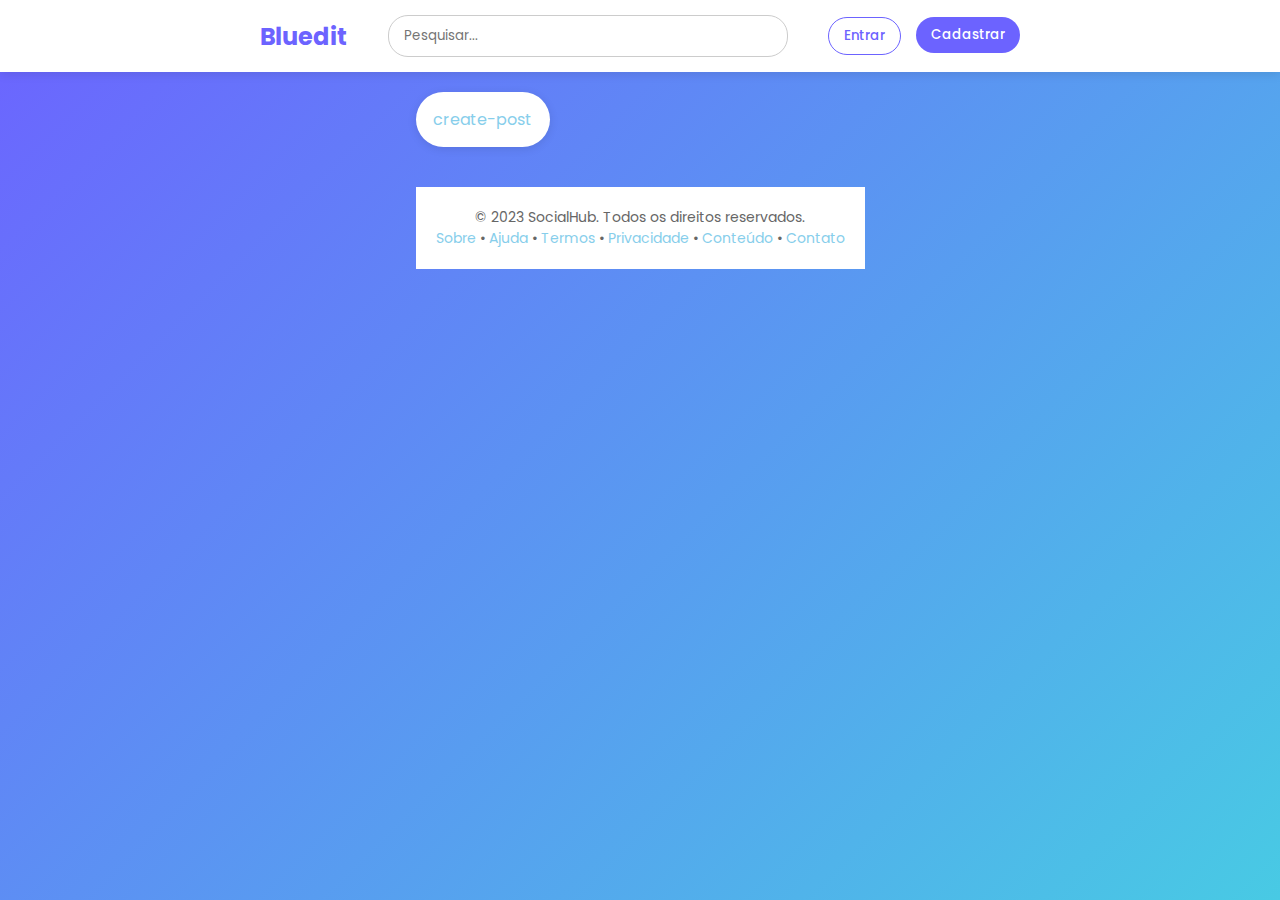
<file: index.html>
<!DOCTYPE html>
<html lang="pt-br">
<head>
    <meta charset="UTF-8">
    <meta name="viewport" content="width=device-width, initial-scale=1.0">
    <title>Feed - Bluedit</title>
    <link href="https://fonts.googleapis.com/css2?family=Poppins:wght@300;400;500;600;700&display=swap" rel="stylesheet">
    <link rel="stylesheet" href="style/home.css">
</head>
<body>
    <!-- Header -->
    <header>
        <div class="header-container">
            <a href="index.html">
                <div class="logo">Bluedit</div>
            
            </a>
            <div class="search-bar">
                <input type="text" placeholder="Pesquisar...">
            </div>
            <div class="user-actions" id="user-actions">
                <a href="login.html">
                    <button class="btn btn-outline">Entrar</button>
                </a>
                <a href="cadastro.html">
                    <button class="btn btn-primary">Cadastrar</button>
                </a>
            </div>
        </div>
        
        <div name="showUser" id="showUser">
            
        </div>
    </header>

    <!-- Main Content -->
    <div class="main-container">
        <!-- Feed -->
        <div class="feed">
            <!-- Create Post -->
            <a href="createPost.html">
                <div class="create-post" >
                    create-post
                </div>
            </a>    
        </div>

            <!-- Post 1 -->
            <a href="showPost.html">
                <div id="postLocation">
                    
                </div>
            </a>

    <!-- Footer -->
    <footer>
        <div class="footer-container">
            <p>© 2023 SocialHub. Todos os direitos reservados.</p>
            <p><a href="#">Sobre</a> • <a href="#">Ajuda</a> • <a href="#">Termos</a> • <a href="#">Privacidade</a> • <a href="#">Conteúdo</a> • <a href="#">Contato</a></p>
        </div>
    </footer>
    <script type="module" src="script/home.js"></script>
    <script>
        const url = new URLSearchParams(window.location.search)
if(url.has("login")){
    // Criar e mostrar a mensagem
    const messageDiv = document.createElement('div');
    messageDiv.style.cssText = `
        position: fixed;
        top: 20px;
        left: 50%;
        transform: translateX(-50%);
        background: #e6ffe6;
        color: green;
        padding: 15px 25px;
        border: 2px solid green;
        border-radius: 8px;
        font-weight: bold;
        text-align: center;
        box-shadow: 0 0 10px rgba(0,0,0,0.2);
        z-index: 10000;
        transition: opacity 0.5s ease;
    `;
    messageDiv.textContent = 'Conta logada!!';
    
    // Adicionar ao body
    document.body.appendChild(messageDiv);
    
    // Fazer desaparecer após 3 segundos
    setTimeout(() => {
        messageDiv.style.opacity = '0';
        // Remover do DOM após a transição
        setTimeout(() => {
            if(messageDiv.parentNode) {
                messageDiv.parentNode.removeChild(messageDiv);
            }
        }, 500);
    }, 3000);
}
if(url.has("PostErro")){
    const messageDiv = document.createElement('div');
    messageDiv.style.cssText = `
        position: fixed;
        top: 20px;
        left: 50%;
        transform: translateX(-50%);
        background: #e6ffe6;
        color: red;
        padding: 15px 25px;
        border: 2px solid red;
        border-radius: 8px;
        font-weight: bold;
        text-align: center;
        box-shadow: 0 0 10px rgba(0,0,0,0.2);
        z-index: 10000;
        transition: opacity 0.5s ease;
    `;
    messageDiv.textContent = 'entre em uma conta para criar um post!';
    
    // Adicionar ao body
    document.body.appendChild(messageDiv);
    
    // Fazer desaparecer após 3 segundos
    setTimeout(() => {
        messageDiv.style.opacity = '0';
        // Remover do DOM após a transição
        setTimeout(() => {
            if(messageDiv.parentNode) {
                messageDiv.parentNode.removeChild(messageDiv);
            }
        }, 500);
    }, 2000);
}
        
    </script>
</body>
</html>
</file>
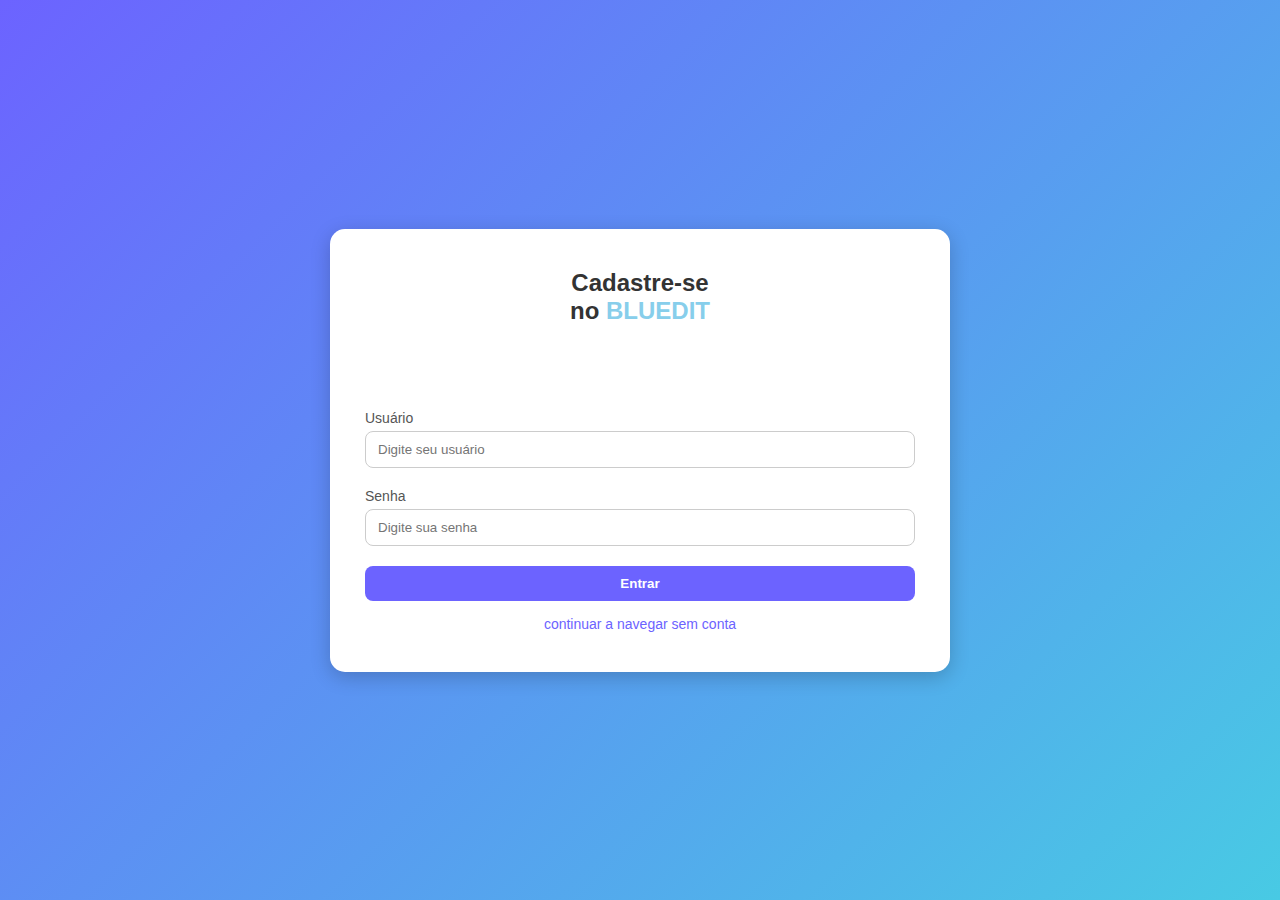
<file: cadastro.html>
<!DOCTYPE html>
<html lang="pt-BR">
<head>
    <meta charset="UTF-8">
    <meta name="viewport" content="width=device-width, initial-scale=1.0">
    <title>Tela de Login</title>
    <link rel="stylesheet" href="style/style.css">
</head>
<body>

    <div class="login-container">
        <h2>Cadastre-se<br>no <a>BLUEDIT</a></h2>
        <form  method="POST" action="php/register.php">
            <div class="input-group">
                <label>Usuário</label>
                <input type="text" id="name" name="name" placeholder="Digite seu usuário" required>
            </div>

            <div class="input-group">
                <label>Senha</label>
                <input type="password" id="password" name="password" placeholder="Digite sua senha" required>
            </div>

            <button class="login-btn" type="submit" onclick="sendForPhpRegister">Entrar</button>

                <div class="extra">
                <p><a href="index.html">continuar a navegar sem conta</a></p>
            </div>

        </form>
    </div>

    <script src="script/script.js"></script>
      <script>
        const url = new URLSearchParams(window.location.search)
        if(url.has("erro")){
            document.body.insertAdjacentHTML('beforebegin',   `
                <div style="
                position: fixed;
                top: 15%;
                left: 50%;
                transform: translate(-50%, -50%);
                background: #ffe6e6;
                color: red;
                padding: 10px 20px;
                border: 1px solid red;
                border-radius: 8px;
                font-weight: bold;
                text-align: center;
                box-shadow: 0 0 10px rgba(0,0,0,0.2);
                ">
                Este nome de usuário já está em uso. Por favor, tente outro
                </div>
            `)
        }

    </script>
</body>
</html>
</file>
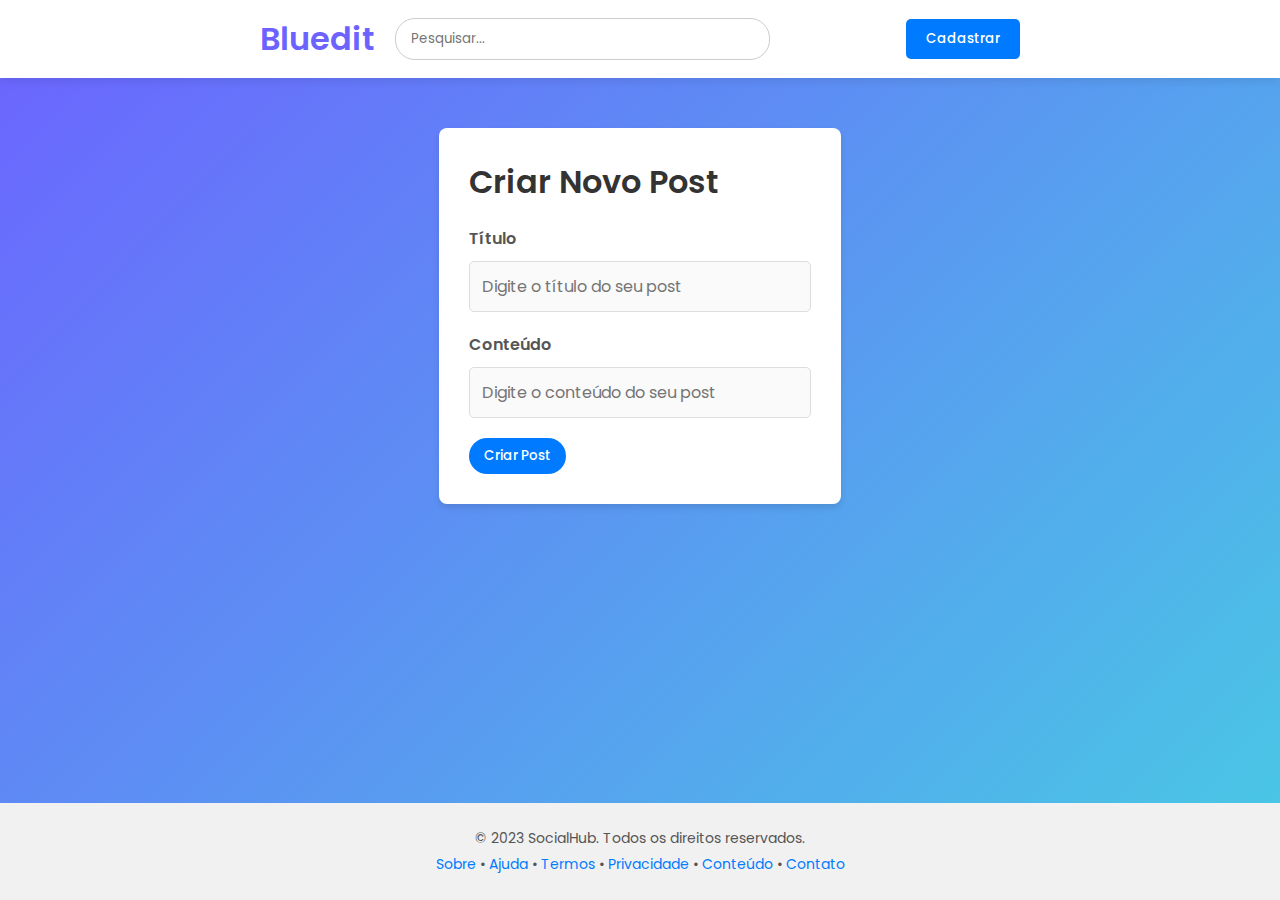
<file: createPost.html>
<!DOCTYPE html>
<html lang="pt-br">
<head>
    <meta charset="UTF-8">
    <meta name="viewport" content="width=device-width, initial-scale=1.0">
    <title>Criar Post - Bluedit</title>
    <link href="https://fonts.googleapis.com/css2?family=Poppins:wght@300;400;500;600;700&display=swap" rel="stylesheet">
    <link rel="stylesheet" href="style/home.css">
    <style>
         body {
            font-family: 'Poppins', sans-serif;
            background-color: #f7f7f7;
            margin: 0;
            padding: 0;
            color: #333;
        }

        .logo {
            font-size: 2rem;
            font-weight: 600;
        }
         .user-actions a {
            margin-left: 10px;
        }

        .user-actions button {
            padding: 10px 20px;
            border-radius: 5px;
            border: none;
            font-weight: 500;
            cursor: pointer;
            transition: background-color 0.3s ease;
        }

        .btn-outline {
            background-color: transparent;
            border: 2px solid white;
            color: white;
        }

        .btn-outline:hover {
            background-color: white;
            color: #007BFF;
        }

        .btn-primary {
            background-color: #007BFF;
            color: white;
        }

        .btn-primary:hover {
            background-color: #0056b3;
        }

        .main-container {
            max-width: 1200px;
            margin: 50px auto;
            padding: 0 20px;
        }

        .create-post-container {
            background-color: white;
            padding: 30px;
            border-radius: 8px;
            box-shadow: 0 4px 6px rgba(0, 0, 0, 0.1);
        }

        .create-post-container h2 {
            font-size: 2rem;
            font-weight: 600;
            margin-bottom: 20px;
            color: #333;
        }

        .form-group {
            margin-bottom: 20px;
        }

        .form-group label {
            font-weight: 600;
            margin-bottom: 10px;
            display: block;
            color: #555;
        }

        .form-group input {
            width: 100%;
            padding: 12px;
            border: 1px solid #ddd;
            border-radius: 5px;
            font-size: 1rem;
            background-color: #fafafa;
        }

        .form-group input:focus {
            border-color: #007BFF;
            outline: none;
            background-color: #fff;
        }

        footer {
            background-color: #f1f1f1;
            padding: 20px 0;
            text-align: center;
        }

        footer p {
            margin: 5px 0;
            color: #555;
        }

        footer a {
            color: #007BFF;
            text-decoration: none;
        }

        footer a:hover {
            text-decoration: underline;
        }
    </style>
    </style>
</head>
<body>
    <!-- Header -->
    <header>
        <div class="header-container">
            <a href="index.html">
                <div class="logo">Bluedit</div>
            </a>
            <div class="search-bar">
                <input type="text" placeholder="Pesquisar...">
            </div>
            <div class="user-actions">
                <a href="login.html">
                    <button class="btn btn-outline">Entrar</button>
                </a>
                <a href="cadastro.html">
                    <button class="btn btn-primary">Cadastrar</button>
                </a>
            </div>
        </div>
        <div name="showUser" id="showUser">
            
        </div>
    </header>

    <!-- Main Content -->
    <div class="main-container">
        <div class="create-post-container">
            <h2>Criar Novo Post</h2>
            <form method="POST" action="php/createPost.php">
                <div class="form-group">
                    <label for="postTitle">Título</label>
                    <input type="text" id="postTitle" name="title" required placeholder="Digite o título do seu post">
                </div>
                <div class="form-group">
                    <label for="bodyPost">Conteúdo</label>
                    <input type="text" id="bodyPost" name="bodyPost" required placeholder="Digite o conteúdo do seu post">
                </div>

                <button type="submit" class="btn btn-primary">Criar Post</button>
            </form>
        </div>
    </div>

    <!-- Footer -->
    <footer>
        <div class="footer-container">
            <p>© 2023 SocialHub. Todos os direitos reservados.</p>
            <p><a href="#">Sobre</a> • <a href="#">Ajuda</a> • <a href="#">Termos</a> • <a href="#">Privacidade</a> • <a href="#">Conteúdo</a> • <a href="#">Contato</a></p>
        </div>
    </footer>

    <script type="module" src="script/script.js"></script>
    <script type="module" src="script/home.js"></script>
</body>
</html>
</file>
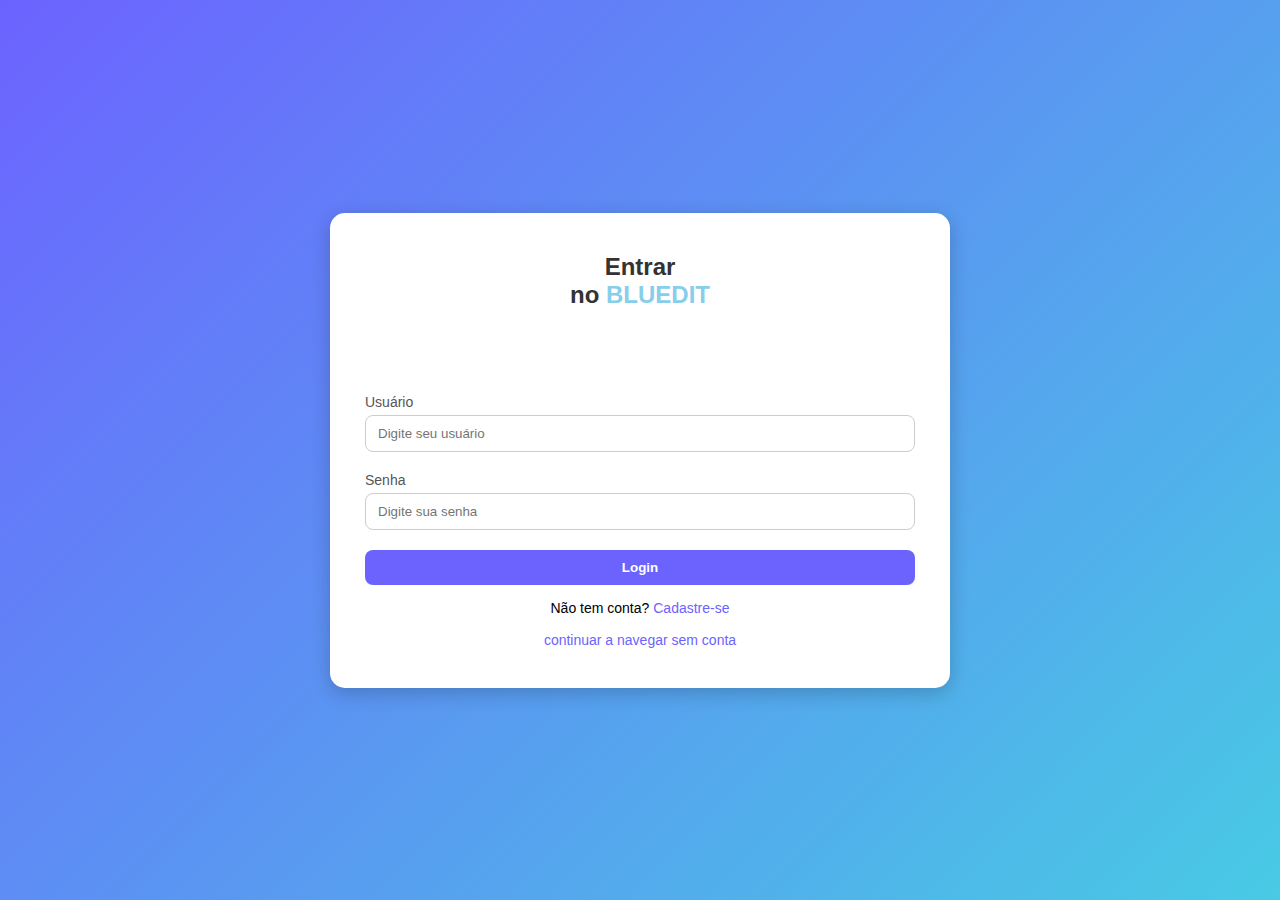
<file: login.html>
<!DOCTYPE html>
<html lang="pt-BR">
<head>
    <meta charset="UTF-8">
    <meta name="viewport" content="width=device-width, initial-scale=1.0">
    <title>BLUEDIT</title>
    <link rel="stylesheet" href="style/style.css">
</head>
<body>

    <div class="login-container">
        <h2>Entrar<br>no <a>BLUEDIT</a></h2>
        <form  method="POST" action="php/login.php">
            <div class="input-group">
                <label>Usuário</label>
                <input type="text" id="name" name="name" placeholder="Digite seu usuário" required>
            </div>

            <div class="input-group">
                <label>Senha</label>
                <input type="password" id="password" name="password" placeholder="Digite sua senha" required>
            </div>

            <button class="login-btn" type="submit" onclick="sendForPhp">Login</button>

            <div class="extra">
                <p>Não tem conta? <a href="cadastro.html">Cadastre-se</a></p><br>
                <p><a href="index.html">continuar a navegar sem conta</a></p>
            </div>
        </form>
    </div>

    <script src="script/script.js"></script>
    <script>
        const url = new URLSearchParams(window.location.search)
        if(url.has("login")){
            document.body.insertAdjacentHTML('beforebegin',   `
                <div style="
                position: fixed;
                top: 15%;
                left: 50%;
                transform: translate(-50%, -50%);
                background: #ffe6e6;
                color: red;
                padding: 10px 20px;
                border: 1px solid red;
                border-radius: 8px;
                font-weight: bold;
                text-align: center;
                box-shadow: 0 0 10px rgba(0,0,0,0.2);
                ">
                Usuário ou senha incorretos!
                </div>
            `)
        }else if(url.has("create")){
            document.body.insertAdjacentHTML('beforebegin',   `
                <div style="
                position: fixed;
                top: 15%;
                left: 50%;
                transform: translate(-50%, -50%);
                background: #ffe6e6;
                color: green;
                padding: 10px 20px;
                border: 1px solid green;
                border-radius: 8px;
                font-weight: bold;
                text-align: center;
                box-shadow: 0 0 10px rgba(0,0,0,0.2);
                ">
                Usuário criado com sucesso 
                </div>
            `)
        }

    </script>
</body>
</html>
</file>
<file: style/home.css>
/* Reset básico */
        * {
            margin: 0;
            padding: 0;
            box-sizing: border-box;
            font-family: "Poppins", sans-serif;
        }

        body {
            background: linear-gradient(135deg, #6C63FF, #48CAE4);
            min-height: 100vh;
            display: flex;
            flex-direction: column;
        }

        a {
            color: skyblue;
            text-decoration: none;
        }

        /* Header */
        header {
            background-color: #fff;
            box-shadow: 0 2px 10px rgba(0,0,0,0.1);
            padding: 15px 0;
            position: sticky;
            top: 0;
            z-index: 100;
        }

        .header-container {
            max-width: 800px;
            margin: 0 auto;
            display: flex;
            justify-content: space-between;
            align-items: center;
            padding: 0 20px;
        }

        .logo {
            font-size: 24px;
            font-weight: 700;
            color: #6C63FF;
        }

        .search-bar {
            flex: 1;
            max-width: 400px;
            margin: 0 20px;
        }

        .search-bar input {
            width: 100%;
            padding: 10px 15px;
            border: 1px solid #ccc;
            border-radius: 20px;
            outline: none;
            transition: border-color 0.2s;
        }

        .search-bar input:focus {
            border-color: #6C63FF;
        }

        .user-actions {
            display: flex;
            gap: 15px;
        }

        .btn {
            padding: 8px 15px;
            border-radius: 20px;
            font-weight: 500;
            cursor: pointer;
            transition: 0.2s;
        }

        .btn-primary {
            background: #6C63FF;
            color: white;
            border: none;
        }

        .btn-primary:hover {
            background: #5848E5;
        }

        .btn-outline {
            background: transparent;
            color: #6C63FF;
            border: 1px solid #6C63FF;
        }

        .btn-outline:hover {
            background: #f0f0ff;
        }

        /* Main Content */
        .main-container {
            max-width: 800px;
            margin: 20px auto;
            padding: 0 20px;
            flex: 1;
        }

        /* Feed */
        .feed {
            width:30%;

        }

        .create-post {
            background-color: #fff;
            border-radius: 100px;
            padding: 15px;
            margin-bottom: 20px;
            box-shadow: 0 2px 10px rgba(0,0,0,0.1);
            text-align: center;
        }

        .create-post input {
            width: 100%;
            padding: 12px 15px;
            border: 1px solid #ccc;
            border-radius: 20px;
            outline: none;
            transition: border-color 0.2s;
            margin-bottom: 10px;
        }

        .create-post input:focus {
            border-color: #6C63FF;
        }

        .post-actions {
            display: flex;
            gap: 10px;
        }

        .post-action-btn {
            padding: 8px 15px;
            border-radius: 20px;
            background: transparent;
            border: none;
            cursor: pointer;
            transition: 0.2s;
            display: flex;
            align-items: center;
            gap: 5px;
            color: #666;
        }

        .post-action-btn:hover {
            background-color: #f5f5f5;
        }

        /* Post Card */
        .post {
            background-color: #fff;
            border-radius: 10px;
            padding: 15px;
            margin-bottom: 20px;
            box-shadow: 0 2px 10px rgba(0,0,0,0.1);
            width: 700px;
        }

        .post-header {
            display: flex;
            align-items: center;
            margin-bottom: 10px;
        }

        .post-community {
            font-weight: 600;
            color: #333;
            margin-right: 5px;
        }

        .post-meta {
            color: #666;
            font-size: 12px;
        }

        .post-title {
            font-size: 18px;
            margin-bottom: 10px;
            color: #333;
        }

        .post-content {
            margin-bottom: 15px;
            color: #444;
            line-height: 1.5;
        }

        .post-image {
            width: 100%;
            border-radius: 5px;
            margin-bottom: 15px;
        }

        .post-footer {
            display: flex;
            gap: 15px;
        }

        .comment-btn {
            display: flex;
            align-items: center;
            gap: 5px;
            background: transparent;
            border: none;
            cursor: pointer;
            color: #666;
            transition: 0.2s;
            padding: 5px;
            border-radius: 5px;
        }

        .comment-btn:hover {
            background-color: #f5f5f5;
            color: #6C63FF;
        }

        /* Footer */
        footer {
            background-color: #fff;
            padding: 20px 0;
            margin-top: 40px;
            text-align: center;
            color: #666;
            font-size: 14px;
        }

        .footer-container {
            max-width: 800px;
            margin: 0 auto;
            padding: 0 20px;
        }

        /* Responsividade */
        @media (max-width: 768px) {
            .search-bar {
                display: none;
            }
        }
</file>
<file: style/style.css>
/* Reset básico */
        * {
            margin: 0;
            padding: 0;
            box-sizing: border-box;
            font-family: "Poppins", sans-serif;
        }

        body {
            background: linear-gradient(135deg, #6C63FF, #48CAE4);
            height: 100vh;
            display: flex;
            justify-content: center;
            align-items: center;
        }
        a{
            color: skyblue;
        }
        .login-container {
            background-color: #fff;
            padding: 40px 35px;
            border-radius: 15px;
            box-shadow: 0 5px 20px rgba(0,0,0,0.2);
            width: 620px;
            text-align: center;
        }

        .login-container h2 {
            margin-bottom: 85px;
            color: #333;
        }

        .input-group {
            margin-bottom: 20px;
            text-align: left;
        }

        .input-group label {
            display: block;
            color: #555;
            margin-bottom: 5px;
            font-size: 14px;
        }

        .input-group input {
            width: 100%;
            padding: 10px 12px;
            border: 1px solid #ccc;
            border-radius: 8px;
            outline: none;
            transition: border-color 0.2s;
        }

        .input-group input:focus {
            border-color: #6C63FF;
        }

        .login-btn {
            width: 100%;
            padding: 10px;
            background: #6C63FF;
            border: none;
            border-radius: 8px;
            color: white;
            font-weight: bold;
            cursor: pointer;
            transition: 0.2s;
        }

        .login-btn:hover {
            background: #5848E5;
        }

        .extra {
            margin-top: 15px;
            font-size: 14px;
        }

        .extra a {
            color: #6C63FF;
            text-decoration: none;
        }

        .extra a:hover {
            text-decoration: underline;
        }
</file>
